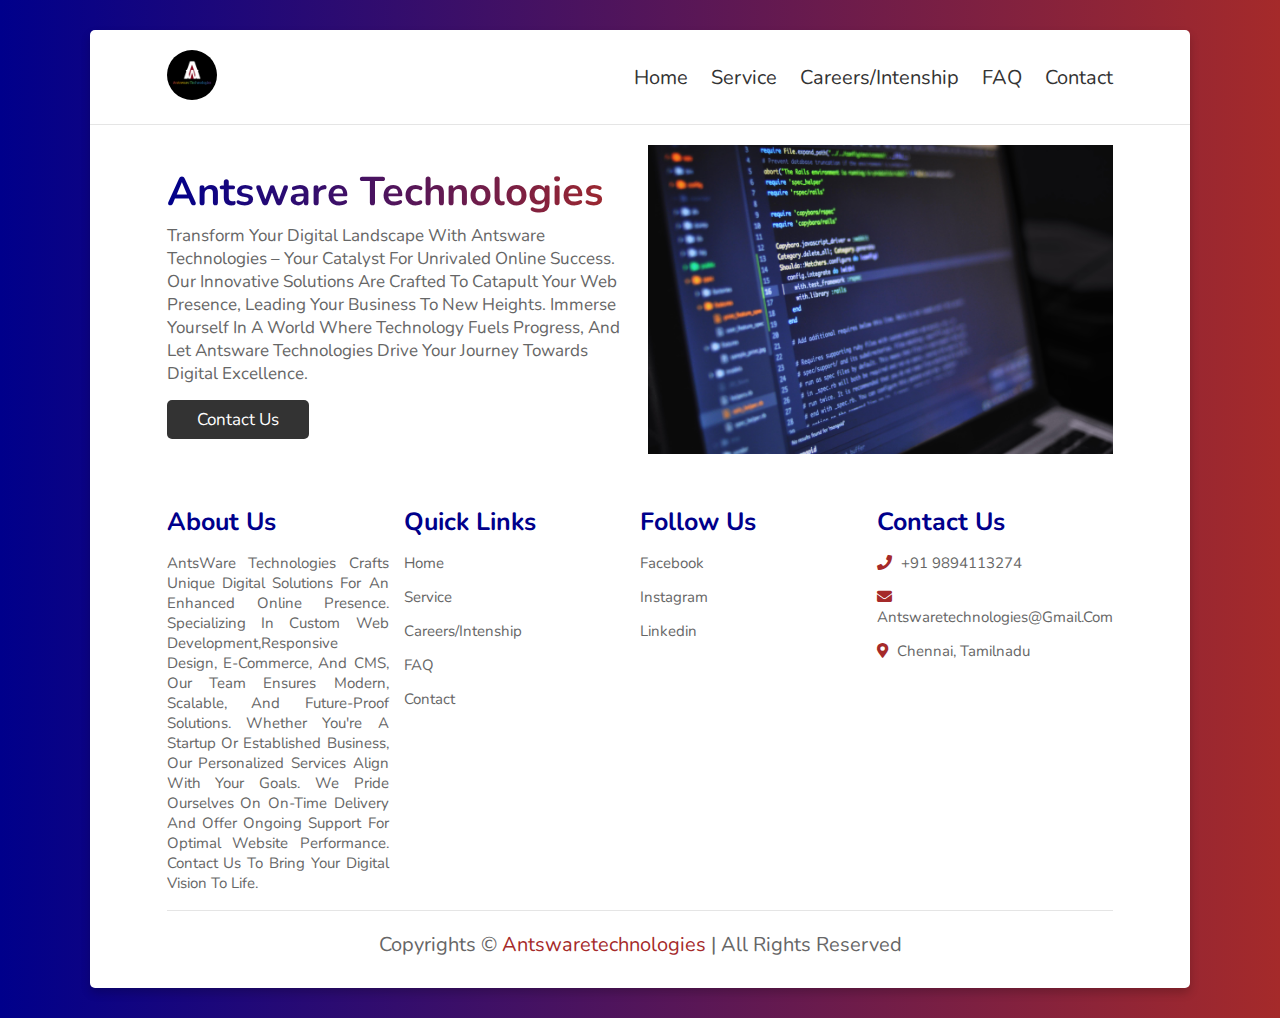
<file: index.html>
<!DOCTYPE html>
<html lang="en">
<head>
    <meta charset="UTF-8">
    <meta name="viewport" content="width=device-width, initial-scale=1.0">
    <title>home</title>

    <!-- font awesome cdn link  -->
    <link rel="stylesheet" href="https://cdnjs.cloudflare.com/ajax/libs/font-awesome/5.15.3/css/all.min.css">

    <!-- custom css file link  -->
    <link rel="stylesheet" href="css/style.css">

    <link rel="icon" href="images/logo2.jpg">

</head>
<body>
    
<div class="container">

<header>

    <!-- <a href="#" class="logo">Antsware<span>Technology</span></a> -->
    <div class="imglogo"><img src="./images/logo2.jpg" alt="logo"></div>

    <div id="menu" class="fas fa-bars"></div>

    <nav class="navbar">
        <a href="index.html">home</a>
        <a href="service.html">service</a>
        <a href="career.html">careers/Intenship</a>
        <a href="faq.html">FAQ</a>
        <a href="contact.html">contact</a>
    </nav>

</header>

<!-- home section  -->

<section class="home">

    <div class="content">
        <h3>Antsware Technologies</h3>
        <p>Transform Your Digital Landscape with Antsware Technologies – Your Catalyst for Unrivaled Online Success. Our Innovative Solutions are Crafted to Catapult Your Web Presence, Leading Your Business to New Heights. Immerse Yourself in a World Where Technology Fuels Progress, and Let antsware technologies Drive Your Journey Towards Digital Excellence.</p>
        <a href="contact.html" class="btn">Contact Us</a>
    </div>

    <div class="image">
        <img src="images/homepic.jpg" alt="">
    </div>

</section>


<!-- footer section  -->

<section class="footer">

    <div class="box-container">

        <div class="box">
            <h3>about us</h3>
            <p align="justify">AntsWare Technologies crafts unique digital solutions for an enhanced online presence.
                Specializing in custom web development,responsive design, e-commerce, and CMS, our team ensures modern, 
                scalable, and future-proof solutions. Whether you're a startup or established business, our personalized services 
                align with your goals. We pride ourselves on on-time delivery and offer ongoing support for optimal website performance. Contact us to bring your digital vision to life.</p>
        </div>

        <div class="box">
            <h3>quick links</h3>
            <a href="index.html">home</a>
            <a href="service.html">service</a>
            <a href="career.html">careers/Intenship</a>
            <a href="faq.html">FAQ</a>
            <a href="contact.html">contact</a>
        </div>

        <div class="box">
            <h3>follow us</h3>
            <a href="https://www.facebook.com/profile.php?id=61556380285199" target="_blank">facebook</a>
            <a href="https://www.instagram.com/ants_academy?igsh=MW15dnlpYmppYzAxOQ==" target="_blank">instagram</a>
            <a href="https://www.linkedin.com/company/antsware-technologies/" target="_blank">linkedin</a>
        </div>

        <div class="box">
            <h3>contact us</h3>
            <p> <i class="fas fa-phone"></i> +91 9894113274 </p>
            <p> <i class="fas fa-envelope"></i>antswaretechnologies@gmail.com</p>
            <p> <i class="fas fa-map-marker-alt"></i> Chennai, Tamilnadu </p>
        </div>

    </div>

    <div class="credit"> Copyrights &copy <span> Antswaretechnologies </span> | all rights reserved </div>

</section>

</div>















<!-- custom js file link -->
<script src="js/script.js"></script>

</body>
</html>
</file>
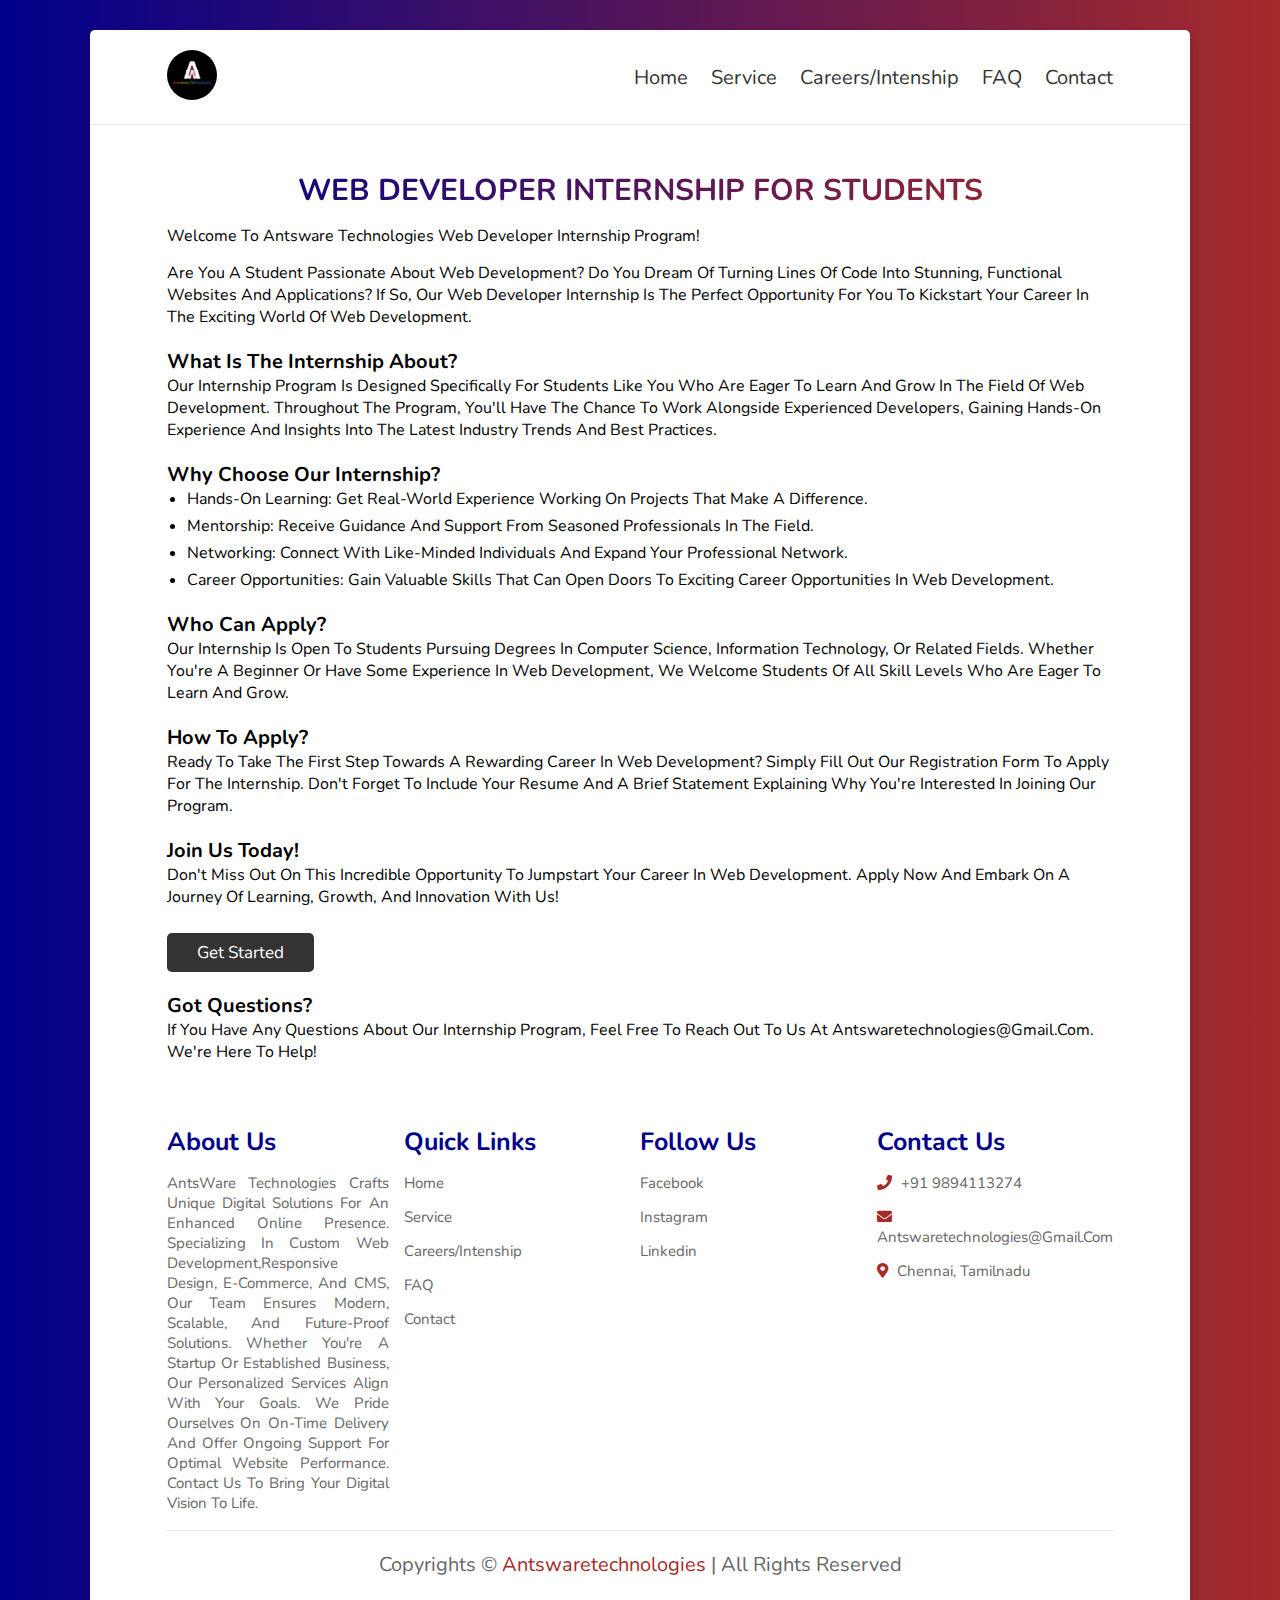
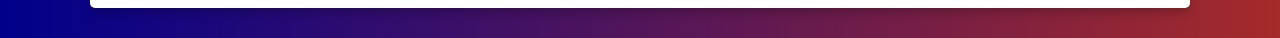
<file: career.html>
<!DOCTYPE html>
<html lang="en">
<head>
    <meta charset="UTF-8">
    <meta name="viewport" content="width=device-width, initial-scale=1.0">
    <title>Web Developer Internship</title>

    <!-- Font Awesome CDN link -->
    <link rel="stylesheet" href="https://cdnjs.cloudflare.com/ajax/libs/font-awesome/5.15.3/css/all.min.css">

    <!-- Google Fonts CDN link -->
    <link rel="stylesheet" href="https://fonts.googleapis.com/css2?family=Nunito:wght@200;300;400;600;700&display=swap">

    <!-- Custom CSS file link -->
    <link rel="stylesheet" href="css/style.css">

    <!-- Favicon -->
    <link rel="icon" href="images/logo2.jpg">

    
</head>
<body>
    
    <div class="container">
        <header>
            <div class="imglogo"><img src="./images/logo2.jpg" alt="logo"></div>
            <div id="menu" class="fas fa-bars"></div>
            <nav class="navbar">
                <a href="index.html">home</a>
        <a href="service.html">service</a>
        <a href="career.html">careers/Intenship</a>
        <a href="faq.html">FAQ</a>
        <a href="contact.html">contact</a>
            </nav>
        </header>

        <section class="career">
            <h2 class="heading">Web Developer Internship for Students</h2>
            <br>
            <p>Welcome to Antsware Technologies Web Developer Internship Program!</p>
            <p>Are you a student passionate about web development? Do you dream of turning lines of code into stunning, functional websites and applications? If so, our Web Developer Internship is the perfect opportunity for you to kickstart your career in the exciting world of web development.</p>
            
            <h3>What is the Internship About?</h3>
            <p>Our internship program is designed specifically for students like you who are eager to learn and grow in the field of web development. Throughout the program, you'll have the chance to work alongside experienced developers, gaining hands-on experience and insights into the latest industry trends and best practices.</p>
            <h3>Why Choose Our Internship?</h3>
            <ul>
                <li>Hands-On Learning: Get real-world experience working on projects that make a difference.</li>
                <li>Mentorship: Receive guidance and support from seasoned professionals in the field.</li>
                <li>Networking: Connect with like-minded individuals and expand your professional network.</li>
                <li>Career Opportunities: Gain valuable skills that can open doors to exciting career opportunities in web development.</li>
            </ul>
            <h3>Who Can Apply?</h3>
            <p>Our internship is open to students pursuing degrees in Computer Science, Information Technology, or related fields. Whether you're a beginner or have some experience in web development, we welcome students of all skill levels who are eager to learn and grow.</p>
            <h3>How to Apply?</h3>
            <p>Ready to take the first step towards a rewarding career in web development? Simply fill out our registration form to apply for the internship. Don't forget to include your resume and a brief statement explaining why you're interested in joining our program.</p>
            <h3>Join Us Today!</h3>
            <p>Don't miss out on this incredible opportunity to jumpstart your career in web development. Apply now and embark on a journey of learning, growth, and innovation with us!</p>
            <div>
                <a href="https://forms.gle/TPVJuFTNUPBmLyYz5" class="btn">Get Started</a>
            </div>
            <h3>Got Questions?</h3>
            <p>If you have any questions about our internship program, feel free to reach out to us at antswaretechnologies@gmail.com. We're here to help!</p>
        </section>
        
        
<!-- footer section  -->

<section class="footer">

    <div class="box-container">

        <div class="box">
            <h3>about us</h3>
            <p align="justify">AntsWare Technologies crafts unique digital solutions for an enhanced online presence.
                Specializing in custom web development,responsive design, e-commerce, and CMS, our team ensures modern, 
                scalable, and future-proof solutions. Whether you're a startup or established business, our personalized services 
                align with your goals. We pride ourselves on on-time delivery and offer ongoing support for optimal website performance. Contact us to bring your digital vision to life.</p>
        </div>

        <div class="box">
            <h3>quick links</h3>
            <a href="index.html">home</a>
            <a href="service.html">service</a>
            <a href="career.html">careers/Intenship</a>
            <a href="faq.html">FAQ</a>
            <a href="contact.html">contact</a>
        </div>

        <div class="box">
            <h3>follow us</h3>
            <a href="https://www.facebook.com/profile.php?id=61556380285199" target="_blank">facebook</a>
            <a href="https://www.instagram.com/ants_academy?igsh=MW15dnlpYmppYzAxOQ==" target="_blank">instagram</a>
            <a href="https://www.linkedin.com/company/antsware-technologies/" target="_blank">linkedin</a>
        </div>

        <div class="box">
            <h3>contact us</h3>
            <p> <i class="fas fa-phone"></i> +91 9894113274 </p>
            <p> <i class="fas fa-envelope"></i>antswaretechnologies@gmail.com</p>
            <p> <i class="fas fa-map-marker-alt"></i> Chennai, Tamilnadu </p>
        </div>

    </div>

    <div class="credit"> Copyrights &copy <span> Antswaretechnologies </span> | all rights reserved </div>

</section>

</div>















<!-- custom js file link -->
<script src="js/script.js"></script>

</body>
</html>
</file>
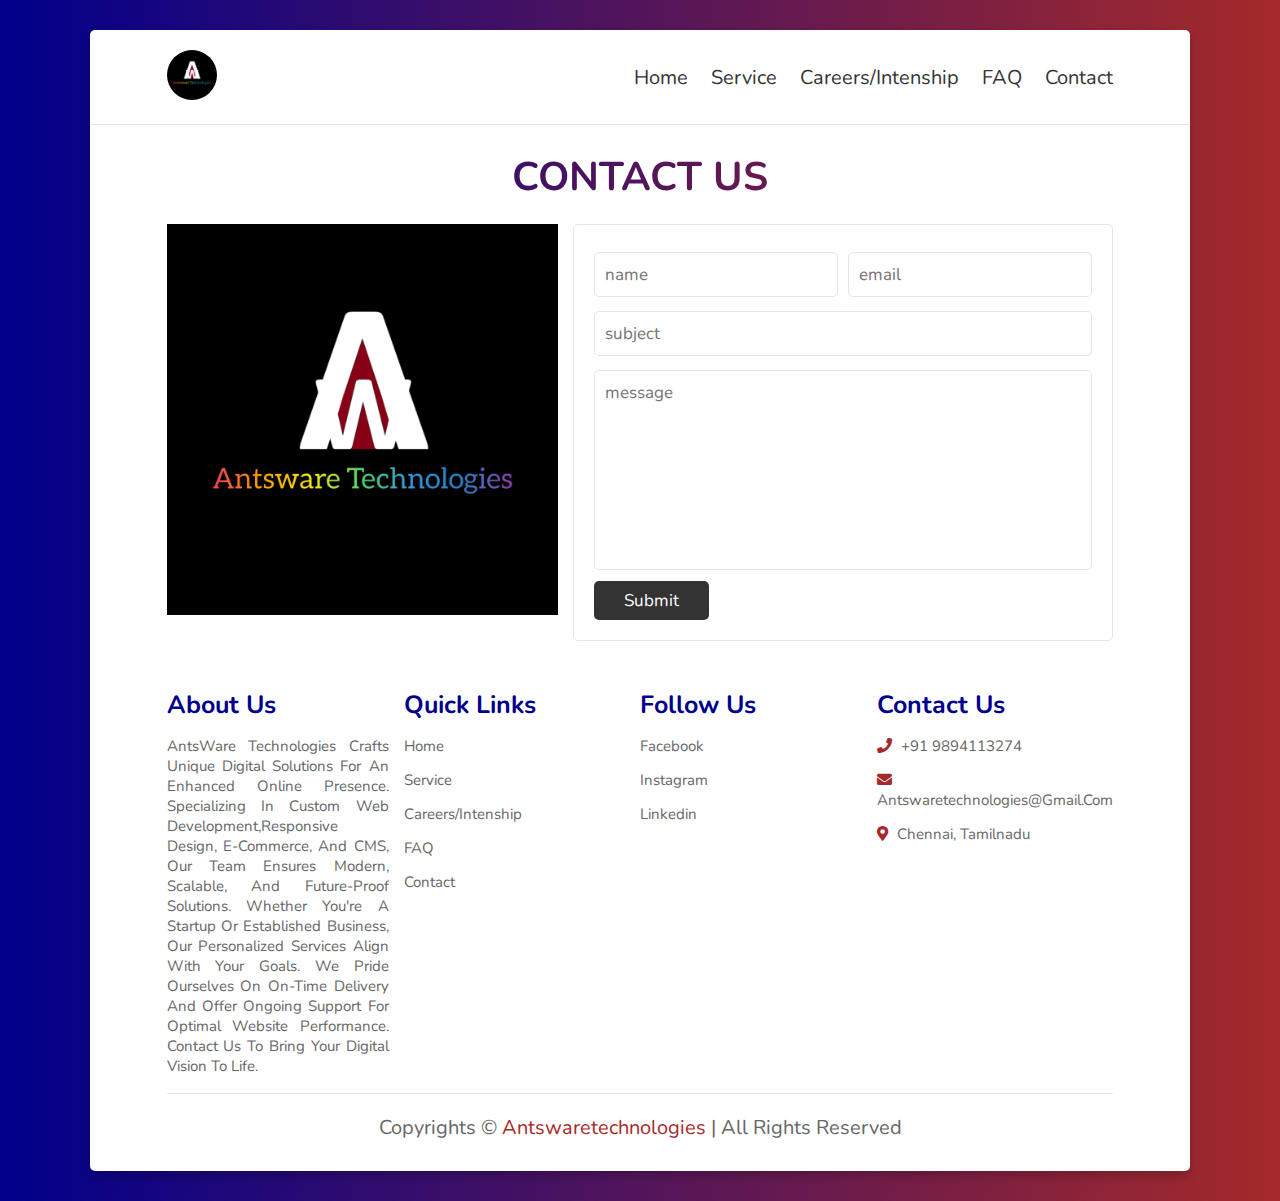
<file: contact.html>
<!DOCTYPE html>
<html lang="en">
<head>
    <meta charset="UTF-8">
    <meta name="viewport" content="width=device-width, initial-scale=1.0">
    <title>contact</title>

    <!-- font awesome cdn link  -->
    <link rel="stylesheet" href="https://cdnjs.cloudflare.com/ajax/libs/font-awesome/5.15.3/css/all.min.css">

    <!-- custom css file link  -->
    <link rel="stylesheet" href="css/style.css">

    <link rel="icon" href="images/logo2.jpg">

</head>
<body>
    
<div class="container">

<header>

    <div class="imglogo"><img src="./images/logo2.jpg" alt="logo"></div>

    <div id="menu" class="fas fa-bars"></div>

    <nav class="navbar">
        <a href="index.html">home</a>
        <a href="service.html">service</a>
        <a href="career.html">careers/Intenship</a>
        <a href="faq.html">FAQ</a>
        <a href="contact.html">contact</a>
    </nav>

</header>

<h1 class="heading">contact us</h1>

<!-- contact section  -->

<section class="contact">

<div class="image">
    <img src="images/logo2.jpg" alt="">
</div>

<form name="submit-to-google-sheet" method="post">

    <div class="inputBox">
        <input type="text" placeholder="name" name="Name">
        <input type="email" placeholder="email" name="Email">
    </div>

    <input type="text" placeholder="subject" name="Subject" class="box">

    <textarea placeholder="message" name="Message" id="" cols="30" rows="10"></textarea>
    
    <span id="msg"></span>

    <input type="submit" class="btn">

</form>

</section>


<!-- footer section  -->

<section class="footer">

    <div class="box-container">

        <div class="box">
            <h3>about us</h3>
            <p align="justify">AntsWare Technologies crafts unique digital solutions for an enhanced online presence.
                Specializing in custom web development,responsive design, e-commerce, and CMS, our team ensures modern, 
                scalable, and future-proof solutions. Whether you're a startup or established business, our personalized services 
                align with your goals. We pride ourselves on on-time delivery and offer ongoing support for optimal website performance. Contact us to bring your digital vision to life.</p>
        </div>

        <div class="box">
            <h3>quick links</h3>
            <a href="index.html">home</a>
            <a href="service.html">service</a>
            <a href="career.html">careers/Intenship</a>
            <a href="faq.html">FAQ</a>
            <a href="contact.html">contact</a>
        </div>

        <div class="box">
            <h3>follow us</h3>
            <a href="https://www.facebook.com/profile.php?id=61556380285199" target="_blank">facebook</a>
            <a href="https://www.instagram.com/ants_academy?igsh=MW15dnlpYmppYzAxOQ==" target="_blank">instagram</a>
            <a href="https://www.linkedin.com/company/antsware-technologies/" target="_blank">linkedin</a>
        </div>

        <div class="box">
            <h3>contact us</h3>
            <p> <i class="fas fa-phone"></i> +91 9894113274 </p>
            <p> <i class="fas fa-envelope"></i>antswaretechnologies@gmail.com</p>
            <p> <i class="fas fa-map-marker-alt"></i> Chennai, Tamilnadu </p>
        </div>

    </div>

    <div class="credit"> Copyrights &copy <span> Antswaretechnologies </span> | all rights reserved </div>

</section>

</div>















<!-- custom js file link -->
<script src="js/script.js"></script>

<script>
    const scriptURL = 'https://script.google.com/macros/s/AKfycbxwStHFK6koHT-ReZxLD3iILW9n9-Wx1E8fXxz5H5vXbebyL3dfsPSoIvKiP4ModaEHKQ/exec'
    const form = document.forms['submit-to-google-sheet']
    const msg = document.getElementById("msg")
  
    form.addEventListener('submit', e => {
      e.preventDefault()
      fetch(scriptURL, { method: 'POST', body: new FormData(form)})
        .then(response => {
            msg.innerHTML = "Message sent successfully"
            setTimeout(function(){
                msg.innerHTML = ""
            },5000)
            form.reset()
        })
        .catch(error => console.error('Error!', error.message))
    })
  </script>

</body>
</html>
</file>
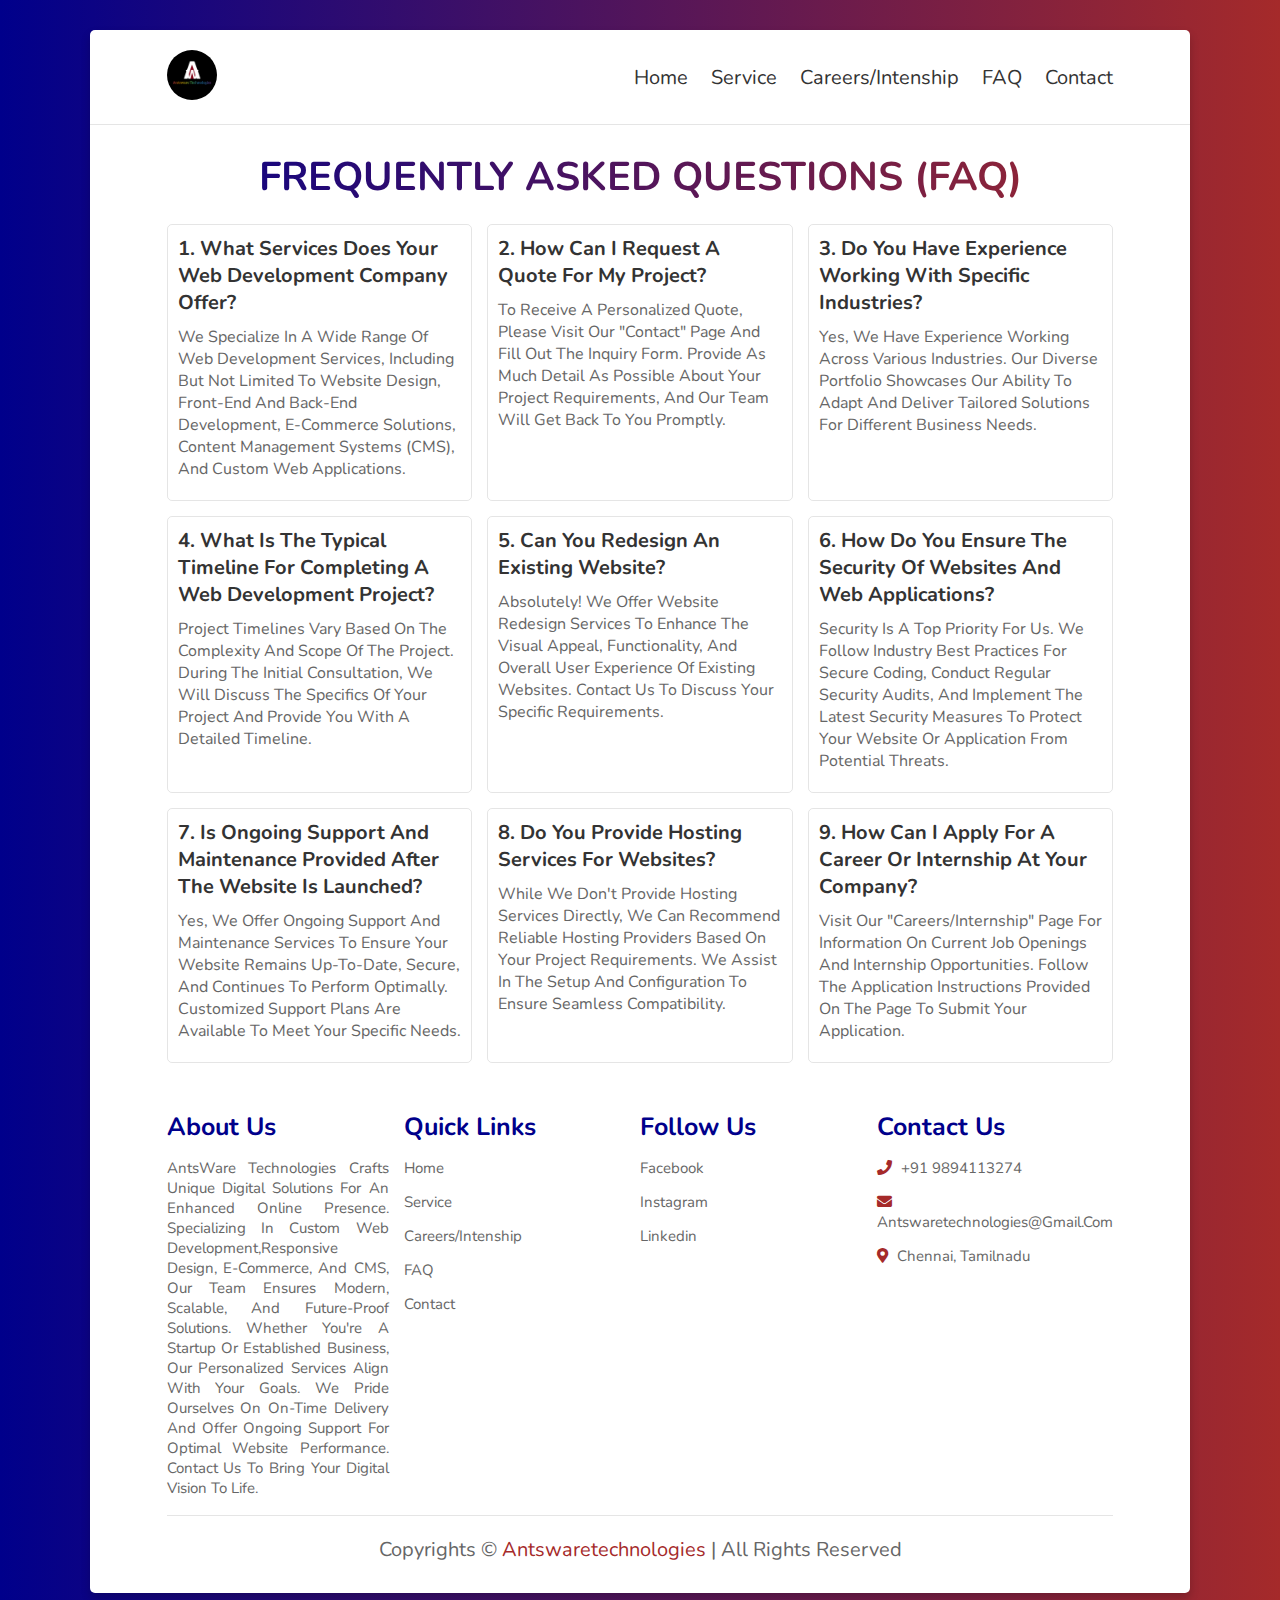
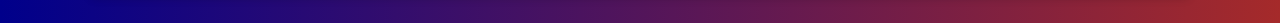
<file: faq.html>
<!DOCTYPE html>
<html lang="en">
<head>
    <meta charset="UTF-8">
    <meta name="viewport" content="width=device-width, initial-scale=1.0">
    <title>review</title>

    <!-- font awesome cdn link  -->
    <link rel="stylesheet" href="https://cdnjs.cloudflare.com/ajax/libs/font-awesome/5.15.3/css/all.min.css">

    <!-- custom css file link  -->
    <link rel="stylesheet" href="css/style.css">

    <link rel="icon" href="images/logo2.jpg">

</head>
<body>
    
<div class="container">

<header>

    <div class="imglogo"><img src="./images/logo2.jpg" alt="logo"></div>

    <div id="menu" class="fas fa-bars"></div>

    <nav class="navbar">
        <a href="index.html">home</a>
        <a href="service.html">service</a>
        <a href="career.html">careers/Intenship</a>
        <a href="faq.html">FAQ</a>
        <a href="contact.html">contact</a>
    </nav>

</header>

<h1 class="heading"> Frequently Asked Questions (FAQ) </h1>

<!-- review section  -->

<section class="review">
<!-- 1 -->
    <div class="box">
        <div class="person">
            <div class="person-info">
                <div class="info">
                    <h3>1. What services does your web development company offer?</h3>
                </div>
            </div>
        </div>
        <p class="text">We specialize in a wide range of web development services, including but not limited to website design, front-end and back-end development, e-commerce solutions, content management systems (CMS), and custom web applications.</p>
    </div>
<!-- 2 -->
    <div class="box">
        <div class="person">
            <div class="person-info">
                <div class="info">
                    <h3>2. How can I request a quote for my project?</h3>
                </div>
            </div>
        </div>
        <p class="text">To receive a personalized quote, please visit our "Contact" page and fill out the inquiry form. Provide as much detail as possible about your project requirements, and our team will get back to you promptly.</p>
    </div>
<!-- 3 -->
    <div class="box">
        <div class="person">
            <div class="person-info">
                <div class="info">
                    <h3> 3. Do you have experience working with specific industries?</h3>
                </div>
            </div>
        </div>
        <p class="text">Yes, we have experience working across various industries. Our diverse portfolio showcases our ability to adapt and deliver tailored solutions for different business needs.</p>
    </div>
<!-- 4 -->
<div class="box">
    <div class="person">
        <div class="person-info">
            <div class="info">
                <h3> 4. What is the typical timeline for completing a web development project?</h3>
            </div>
        </div>
    </div>
    <p class="text">Project timelines vary based on the complexity and scope of the project. During the initial consultation, we will discuss the specifics of your project and provide you with a detailed timeline.</p>
</div>
<!-- 5 -->
<div class="box">
    <div class="person">
        <div class="person-info">
            <div class="info">
                <h3> 5. Can you redesign an existing website?</h3>
            </div>
        </div>
    </div>
    <p class="text">Absolutely! We offer website redesign services to enhance the visual appeal, functionality, and overall user experience of existing websites. Contact us to discuss your specific requirements.</p>
</div>
<!-- 6 -->
<div class="box">
    <div class="person">
        <div class="person-info">
            <div class="info">
                <h3>6. How do you ensure the security of websites and web applications?</h3>
            </div>
        </div>
    </div>
    <p class="text">Security is a top priority for us. We follow industry best practices for secure coding, conduct regular security audits, and implement the latest security measures to protect your website or application from potential threats.</p>
</div>
<!-- 7 -->
<div class="box">
    <div class="person">
        <div class="person-info">
            <div class="info">
                <h3>7. Is ongoing support and maintenance provided after the website is launched?</h3>
            </div>
        </div>
    </div>
    <p class="text">Yes, we offer ongoing support and maintenance services to ensure your website remains up-to-date, secure, and continues to perform optimally. Customized support plans are available to meet your specific needs.</p>
</div>
<!-- 8 -->
<div class="box">
    <div class="person">
        <div class="person-info">
            <div class="info">
                <h3>8. Do you provide hosting services for websites?</h3>
            </div>
        </div>
    </div>
    <p class="text">While we don't provide hosting services directly, we can recommend reliable hosting providers based on your project requirements. We assist in the setup and configuration to ensure seamless compatibility.</p>
</div>
<!-- 9 -->
<div class="box">
    <div class="person">
        <div class="person-info">
            <div class="info">
                <h3>9. How can I apply for a career or internship at your company?</h3>
            </div>
        </div>
    </div>
    <p class="text">Visit our "Careers/Internship" page for information on current job openings and internship opportunities. Follow the application instructions provided on the page to submit your application.</p>
</div>
<!-- 10 -->

</section>

<!-- footer section  -->
<section class="footer">

    <div class="box-container">

        <div class="box">
            <h3>about us</h3>
            <p align="justify">AntsWare Technologies crafts unique digital solutions for an enhanced online presence.
                Specializing in custom web development,responsive design, e-commerce, and CMS, our team ensures modern, 
                scalable, and future-proof solutions. Whether you're a startup or established business, our personalized services 
                align with your goals. We pride ourselves on on-time delivery and offer ongoing support for optimal website performance. Contact us to bring your digital vision to life.</p>
        </div>

        <div class="box">
            <h3>quick links</h3>
            <a href="index.html">home</a>
            <a href="service.html">service</a>
            <a href="career.html">careers/Intenship</a>
            <a href="faq.html">FAQ</a>
            <a href="contact.html">contact</a>
        </div>

        <div class="box">
            <h3>follow us</h3>
            <a href="https://www.facebook.com/profile.php?id=61556380285199" target="_blank">facebook</a>
            <a href="https://www.instagram.com/ants_academy?igsh=MW15dnlpYmppYzAxOQ==" target="_blank">instagram</a>
            <a href="https://www.linkedin.com/company/antsware-technologies/" target="_blank">linkedin</a>
        </div>

        <div class="box">
            <h3>contact us</h3>
            <p> <i class="fas fa-phone"></i> +91 9894113274 </p>
            <p> <i class="fas fa-envelope"></i>antswaretechnologies@gmail.com</p>
            <p> <i class="fas fa-map-marker-alt"></i> Chennai, Tamilnadu </p>
        </div>

    </div>

    <div class="credit"> Copyrights &copy <span> Antswaretechnologies </span> | all rights reserved </div>

</section>

</div>















<!-- custom js file link -->
<script src="js/script.js"></script>

</body>
</html>
</file>
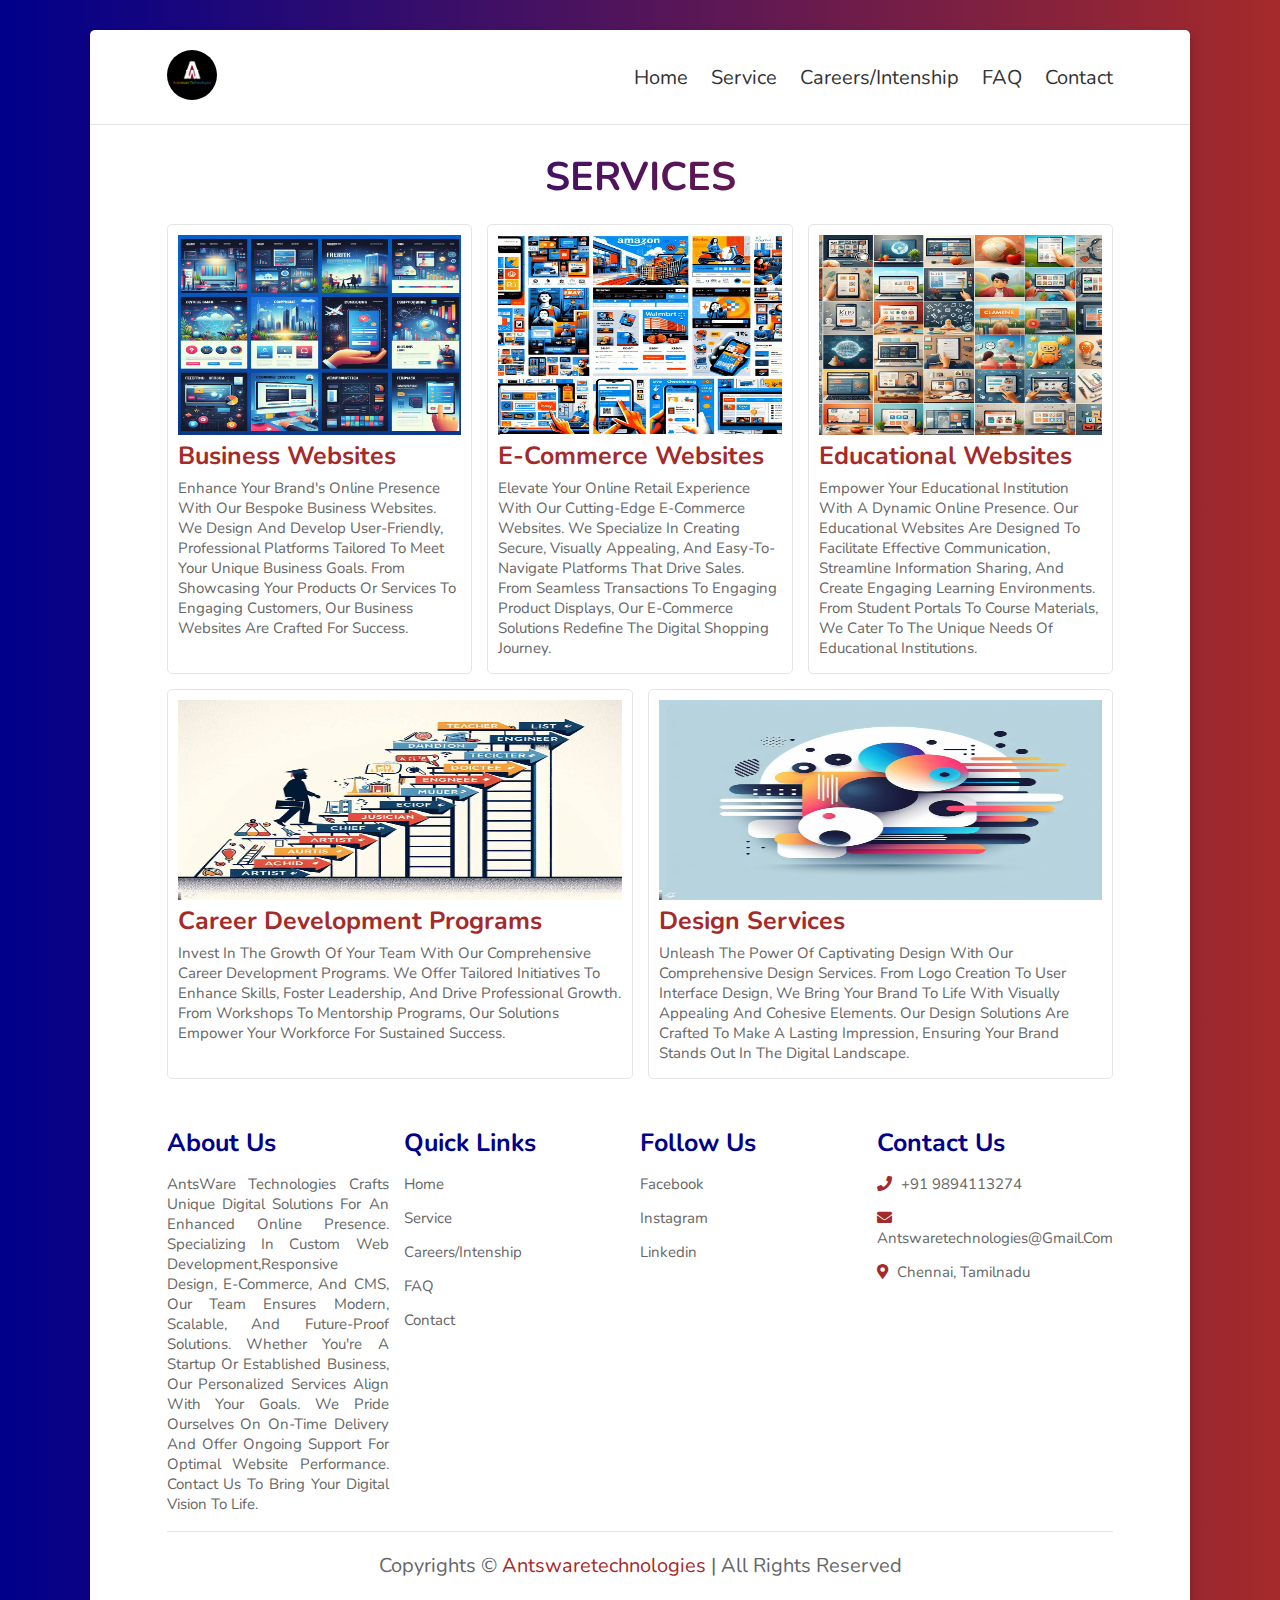
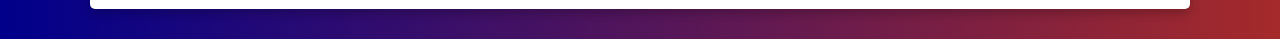
<file: service.html>
<!DOCTYPE html>
<html lang="en">
<head>
    <meta charset="UTF-8">
    <meta name="viewport" content="width=device-width, initial-scale=1.0">
    <title>service</title>

    <!-- font awesome cdn link  -->
    <link rel="stylesheet" href="https://cdnjs.cloudflare.com/ajax/libs/font-awesome/5.15.3/css/all.min.css">

    <!-- custom css file link  -->
    <link rel="stylesheet" href="css/style.css">

    <link rel="icon" href="images/logo2.jpg">

</head>
<body>
    
<div class="container">

<header>

    <div class="imglogo"><img src="./images/logo2.jpg" alt="logo"></div>

    <div id="menu" class="fas fa-bars"></div>

    <nav class="navbar">
        <a href="index.html">home</a>
        <a href="service.html">service</a>
        <a href="career.html">careers/Intenship</a>
        <a href="faq.html">FAQ</a>
        <a href="contact.html">contact</a>
    </nav>

</header>

<h1 class="heading">services </h1>

<!-- service section  -->

<section class="service">

    <div class="box">
        <img src="images/BusinessWeb.jpeg" alt="Business Websites">
        <h3>Business Websites</h3>
        <p>Enhance your brand's online presence with our bespoke business websites. We design and develop user-friendly, professional platforms tailored to meet your unique business goals. From showcasing your products or services to engaging customers, our business websites are crafted for success.</p>
    </div>

    <div class="box">
        <img src="images/E-CommerceWeb.jpeg" alt="E-Commerce Websites">
        <h3>E-Commerce Websites</h3>
        <p>Elevate your online retail experience with our cutting-edge e-commerce websites. We specialize in creating secure, visually appealing, and easy-to-navigate platforms that drive sales. From seamless transactions to engaging product displays, our e-commerce solutions redefine the digital shopping journey.</p>
    </div>

    <div class="box">
        <img src="images/EducationWeb.jpeg" alt="Educational Websites">
        <h3>Educational Websites</h3>
        <p>Empower your educational institution with a dynamic online presence. Our educational websites are designed to facilitate effective communication, streamline information sharing, and create engaging learning environments. From student portals to course materials, we cater to the unique needs of educational institutions.</p>
    </div>

    <div class="box">
        <img src="images/Career.jpeg" alt="Career Programs">
        <h3>Career Development Programs</h3>
        <p>Invest in the growth of your team with our comprehensive career development programs. We offer tailored initiatives to enhance skills, foster leadership, and drive professional growth. From workshops to mentorship programs, our solutions empower your workforce for sustained success.</p>
    </div>

    <div class="box">
        <img src="images/Design.jpeg" alt="Design Services">
        <h3>Design Services</h3>
        <p>Unleash the power of captivating design with our comprehensive design services. From logo creation to user interface design, we bring your brand to life with visually appealing and cohesive elements. Our design solutions are crafted to make a lasting impression, ensuring your brand stands out in the digital landscape.</p>
    </div>

</section>


<!-- footer section  -->

<section class="footer">

    <div class="box-container">

        <div class="box">
            <h3>about us</h3>
            <p align="justify">AntsWare Technologies crafts unique digital solutions for an enhanced online presence.
                Specializing in custom web development,responsive design, e-commerce, and CMS, our team ensures modern, 
                scalable, and future-proof solutions. Whether you're a startup or established business, our personalized services 
                align with your goals. We pride ourselves on on-time delivery and offer ongoing support for optimal website performance. Contact us to bring your digital vision to life.</p>
        </div>

        <div class="box">
            <h3>quick links</h3>
            <a href="index.html">home</a>
            <a href="service.html">service</a>
            <a href="career.html">careers/Intenship</a>
            <a href="faq.html">FAQ</a>
            <a href="contact.html">contact</a>
        </div>

        <div class="box">
            <h3>follow us</h3>
            <a href="https://www.facebook.com/profile.php?id=61556380285199" target="_blank">facebook</a>
            <a href="https://www.instagram.com/ants_academy?igsh=MW15dnlpYmppYzAxOQ==" target="_blank">instagram</a>
            <a href="https://www.linkedin.com/company/antsware-technologies/" target="_blank">linkedin</a>
        </div>

        <div class="box">
            <h3>contact us</h3>
            <p> <i class="fas fa-phone"></i> +91 9894113274 </p>
            <p> <i class="fas fa-envelope"></i>antswaretechnologies@gmail.com</p>
            <p> <i class="fas fa-map-marker-alt"></i> Chennai, Tamilnadu </p>
        </div>

    </div>

    <div class="credit"> Copyrights &copy <span> Antswaretechnologies </span> | all rights reserved </div>

</section>

</div>















<!-- custom js file link -->
<script src="js/script.js"></script>

</body>
</html>
</file>
<file: css/style.css>
@import url('https://fonts.googleapis.com/css2?family=Nunito:wght@200;300;400;600;700&display=swap');

:root{
  --violet:#00008B;
  --pink:#A52A2A;
  --gradient:linear-gradient(90deg, var(--violet), var(--pink));
}

*{
  font-family: 'Nunito', sans-serif;
  margin:0; padding:0;
  box-sizing: border-box;
  outline: none; border:none;
  text-decoration: none;
  text-transform: capitalize;
  transition: all .2s ease-out;
}

html{
  font-size: 62.5%;
  overflow-x: hidden;
}

html::-webkit-scrollbar{
  width:1rem;
}

html::-webkit-scrollbar-track{
  background:#333;
}

html::-webkit-scrollbar-thumb{
  background:#fff;
  border-radius: 5rem;
}

body{
  background:var(--gradient);
  padding:3rem 7%;
}

section{
  padding:2rem 7%;
}

.container{
  background:#fff;
  border-radius: .5rem;
  box-shadow: 0 .5rem 1rem rgba(0,0,0,.2);
}

.heading{
  color:transparent;
  background:var(--gradient);
  -webkit-background-clip: text;
  background-clip: text;
  padding:0 1rem;
  padding-top: 2.5rem;
  text-align: center;
  font-size: 4rem;
  text-transform: uppercase;
}

.btn{
  display: inline-block;
  margin-top: 1rem;
  padding:.8rem 3rem;
  border-radius: .5rem;
  background:#333;
  color:#fff;
  cursor: pointer;
  font-size: 1.7rem;
}

.btn:hover{
  background:var(--gradient);
}

header{
  display: flex;
  align-items: center;
  justify-content: space-between;
  width: 100%;
  padding:2rem 7%;
  border-bottom: .1rem solid rgba(0,0,0,.1);
  position: relative;
  z-index: 1000;
}

header .logo{
  font-size: 2.5rem;
  color:var(--violet);
  font-weight: bold;
}

header .logo span{
  color:var(--pink);
}

header .navbar a{
  margin-left: 2rem;
  font-size: 2rem;
  color:#333;
}

header .navbar a:hover{
  color:var(--pink);
}
.imglogo img {
  height: 50px;
  width: auto;
  border-radius: 50%;
}

.imglogo:hover {
   cursor: default;
}
#menu{
  font-size: 2.5rem;
  padding:.5rem 1rem;
  border-radius: .3rem;
  border:.1rem solid rgba(0,0,0,.2);
  cursor: pointer;
  display: none;
}

.home{
  display: flex;
  flex-wrap: wrap;
  gap:1.5rem;
  align-items: center;
}

.home .content{
  flex:1 1 40rem;
}

.home .image{
  flex:1 1 40rem;
}

.home .image img{
  width:100%;
}

.home .content h3{
  color:transparent;
  background:var(--gradient);
  -webkit-background-clip: text;
  background-clip: text;
  font-size: 4rem;
}

.home .content p{
  padding:.5rem 0;
  font-size: 1.7rem;
  color:#666;
}

/* ---------------End of home page----------------- */

.service{
  display: flex;
  flex-wrap: wrap;
  gap:1.5rem;
}

.service .box{
  flex:1 1 30rem;
  border-radius: .5rem;
  border:.1rem solid rgba(0,0,0,.1);
  padding:1rem;
  position: relative;
}

.service .box img{
  height:20rem;
  width:100%;
}

/* .service .box .amount{
  position: absolute;
  top:1rem; left:1rem;
  font-size: 2rem;
  padding:.5rem 1rem;
  background:var(--pink);
  color:#fff;
  border-radius: .5rem;
} */

/* .service .box .stars i{
  color:var(--violet);
  font-size: 1.5rem;
  padding:1rem 0;
} */

.service .box h3{
  color:var(--pink);
  font-size: 2.5rem;
}

.service .box p{
  color:#666;
  font-size: 1.5rem;
  padding:.5rem 0;
}

/* .service .icons{
  display: flex;
  justify-content: space-between;
  border-top: .1rem solid rgba(0,0,0,.1);
  margin-top: 1rem;
  padding:.5rem;
  padding-top: 1rem;
} */

/* .service .icons p{
  color:#666;
  font-size: 1.3rem;
}

.service .icons p i{
  padding-right: .4rem;
  color:var(--pink);
} */

/* ---------------End of service page----------------- */

.team{
  display: flex;
  flex-wrap: wrap;
  gap:1.5rem;
}

.team .box{
  flex:1 1 23rem;
  border:.1rem solid rgba(0,0,0,.1);
  border-radius:.5rem;
  padding:1.5rem;
  text-align: center;
}

.team .box img{
  height: 10rem;
  width:10rem;
  margin:.5rem 0;
  border-radius: 50%;
  object-fit: cover;
}

.team .box h3{
  color:var(--violet);
  font-size: 2.5rem;
}

.team .box span{
  color:var(--pink);
  font-size: 2rem;
}

.team .box p{
  color:#666;
  font-size: 1.5rem;
  padding:1rem 0;
}

.team .box .share a{
  height:4rem;
  width:4rem;
  line-height: 4rem;
  font-size: 2rem;
  background:var(--pink);
  border-radius: .5rem;
  margin:.3rem;
  color:#fff;
}

.team .box .share a:hover{
  background:var(--violet);
}

/* ---------------End of teams page----------------- */

.review{
  display: flex;
  flex-wrap: wrap;
  gap:1.5rem;
}

.review .box{
  border-radius: .5rem;
  border:.1rem solid rgba(0,0,0,.1);
  padding:1rem;
  flex:1 1 30rem;
}

.review .box .person{
  display: flex;
  align-items: center;
  justify-content: space-between;
}

.review .box .person .person-info{
  display: flex;
  align-items: center;
}

.review .box .person .person-info img{
  border-radius: 50%;
  object-fit: cover;
  height: 7rem;
  width:7rem;
  margin-right: 1.5rem;
}

.review .box .person .person-info h3{
  font-size: 2rem;
  color:#333;
}

.review .box .person .person-info span{
  font-size: 1.5rem;
  color:var(--pink);
}

.review .box .text{
  padding:1rem 0;
  font-size: 1.6rem;
  color:#666;
}

/* ---------------End of review page----------------- */

.contact{
  display: flex;
  flex-wrap: wrap;
  gap:1.5rem;
}

.contact .image{
  flex:1 1 35rem;
}

.contact .image img{
  width:100%;
}

.contact form{
  flex:1 1 50rem;
  border:.1rem solid rgba(0,0,0,.1);
  border-radius: .5rem;
  padding:2rem;
}

.contact form .inputBox{
  display: flex;
  justify-content: space-between;
  flex-wrap: wrap;
}

.contact form .inputBox input,
.contact form .box, 
.contact form textarea{
  width: 100%;
  padding:1rem;
  margin:.7rem 0;
  font-size: 1.7rem;
  border:.1rem solid rgba(0,0,0,.1);
  border-radius: .5rem;
  text-transform: none;
  color:#333;
} 

.contact form .inputBox input:focus,
.contact form .box:focus, 
.contact form textarea:focus{
  border-color: var(--pink);
}

.contact form .inputBox input{
  width:49%;
}

.contact form textarea{
  height: 20rem;
  resize: none;
}

#msg{
  color: #61b752;
  margin-top: -10px;
  display: block;
}

/* ---------------End of contact page----------------- */

.footer .box-container{
  display: flex;
  flex-wrap: wrap;
  gap:1.5rem;
}

.footer .box-container .box{
  flex:1 1 20rem;
}

.footer .box-container .box h3{
  font-size: 2.5rem;
  color:var(--violet);
  padding:.7rem 0;
}

.footer .box-container .box p{
  font-size: 1.5rem;
  color:#666;
  padding:.7rem 0;
}

.footer .box-container .box a{
  display: block;
  font-size: 1.5rem;
  color:#666;
  padding:.7rem 0;
}

.footer .box-container .box a:hover{
  color:var(--pink);
}

.footer .box-container .box p i{
  padding-right: .5rem;
  color:var(--pink);
}

.footer .credit{
  font-size: 2rem;
  margin-top: 1rem;
  padding:1rem;
  padding-top: 2rem;
  text-align: center;
  border-top: .1rem solid rgba(0,0,0,.1);
  color:#666;
}

.footer .credit span{
  color:var(--pink);
}

/* ---------------End of footer----------------- */

/* media queries  */

@media (max-width:991px){

  html{
    font-size: 55%;
  }

  body{
    padding:1.5rem;
  }

  header{
    padding:2rem;
  }

  section{
    padding:2rem;
  }

}

@media (max-width:768px){

  #menu{
    display: initial;
  }

  header .navbar{
    position: absolute;
    top:100%; left:0; right:0;
    background:#fff;
    border-top: .1rem solid rgba(0,0,0,.2);
    border-bottom: .1rem solid rgba(0,0,0,.2);
    clip-path: polygon(0 0, 100% 0, 100% 0, 0 0);
  }

  header .navbar.active{
    clip-path: polygon(0 0, 100% 0, 100% 100%, 0 100%);
  }

  header .navbar a{
    font-size: 2.5rem;
    display: block;
    margin:2rem 0;
    text-align:center;
  }

  .contact form .inputBox input{
    width:100%;
  }

}

@media (max-width:400px){

  html{
    font-size: 50%;
  }

} 

header .logo {
  display: flex;
  align-items: center;
  text-decoration: none; /* Remove text decoration for image links */
}

/* career */
.career {
  padding: 2rem 7%;
}

.career .heading {
  color: transparent;
  background: var(--gradient);
  -webkit-background-clip: text;
  background-clip: text;
  padding-top: 2.5rem;
  text-align: center;
  font-size: 3rem;
  font-weight: bold;
  text-transform: uppercase;
}
.career h3 {
  margin-top: 2rem;
  font-size: 2rem;
  font-weight: bold;
}
.career p {
  margin-bottom: 1.5rem;
  font-size: 1.6rem;
}

.career ul {
  list-style-type: disc;
  margin-left: 2rem;
  margin-bottom: 1.5rem;
}

.career li {
  margin-bottom: 0.5rem;
  font-size: 1.6rem;
}

.career .btn {
  display: inline-block;
  margin-top: 1rem;
  padding: .8rem 3rem;
  border-radius: .5rem;
  background: #333;
  color: #fff;
  cursor: pointer;
  font-size: 1.7rem;
  text-decoration: none;
  transition: background-color 0.3s ease-in-out;
}

.career .btn:hover {
  background: var(--gradient);
}
</file>
